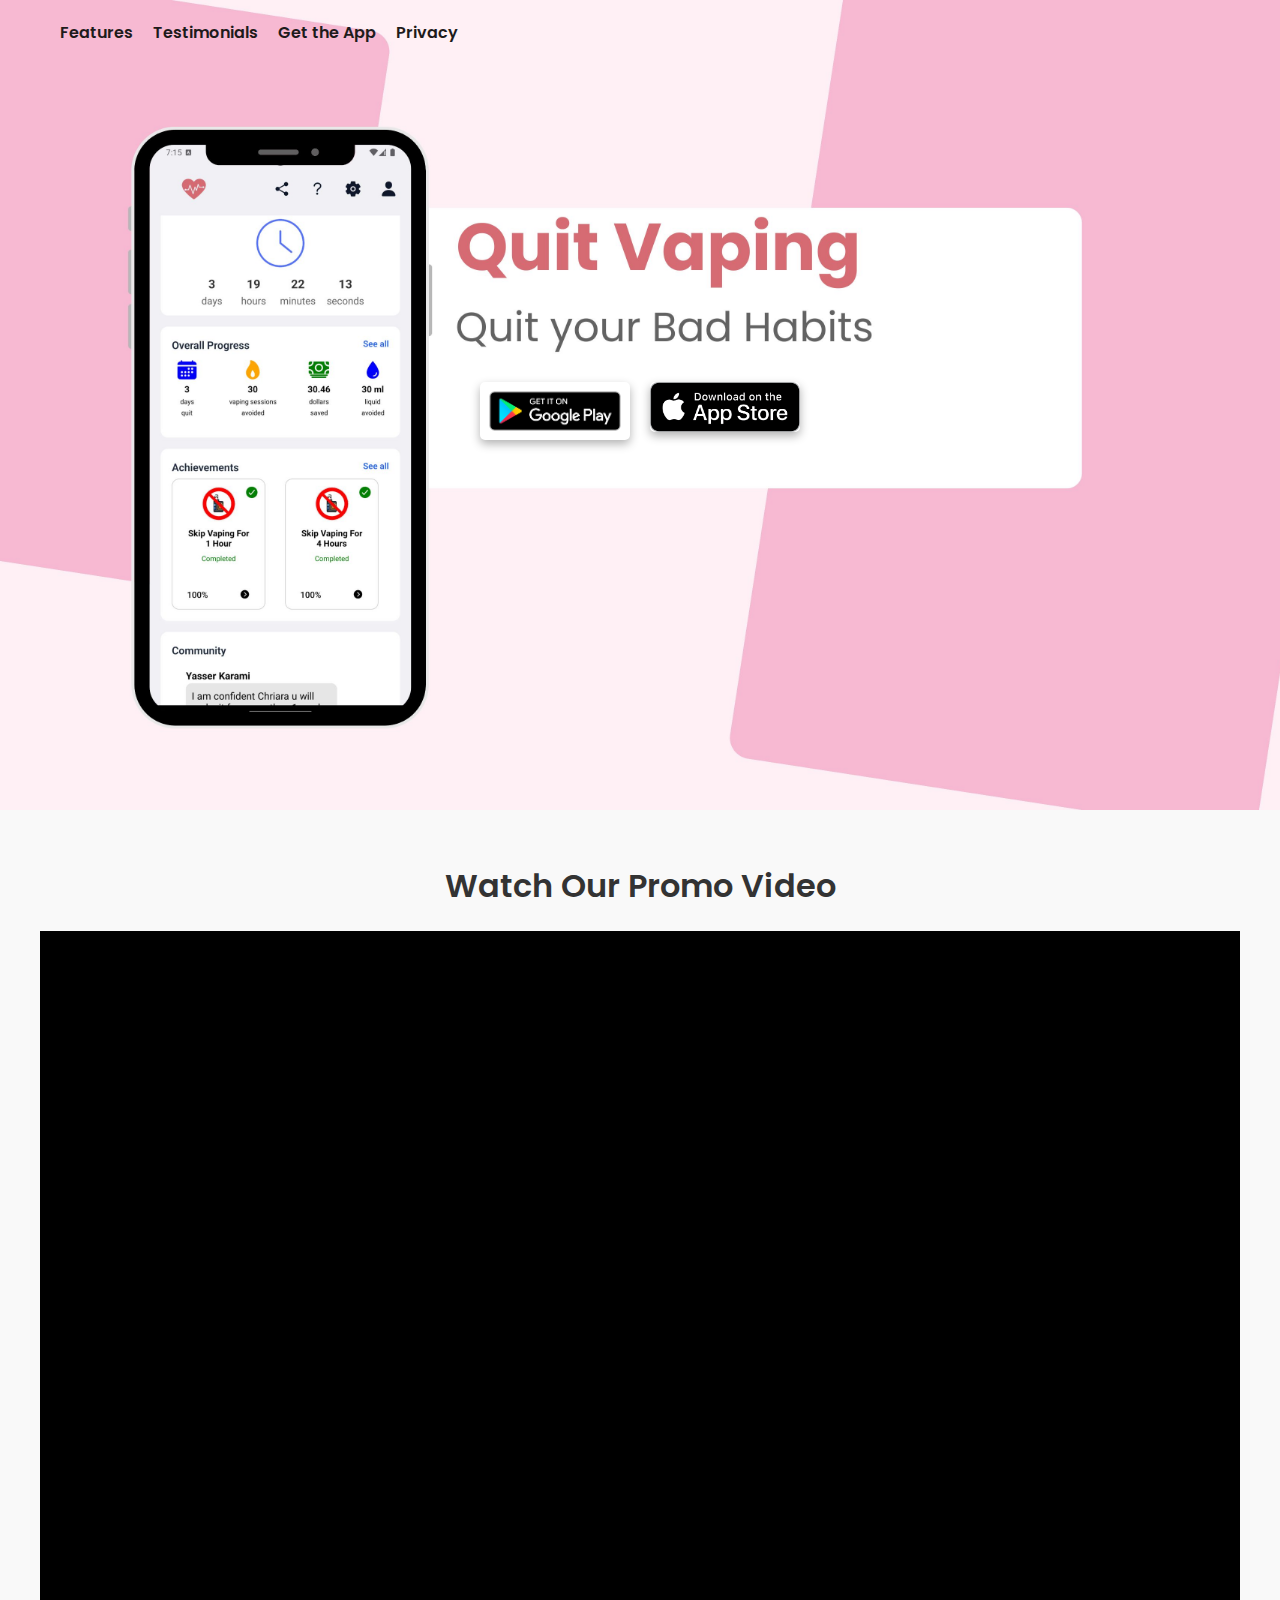
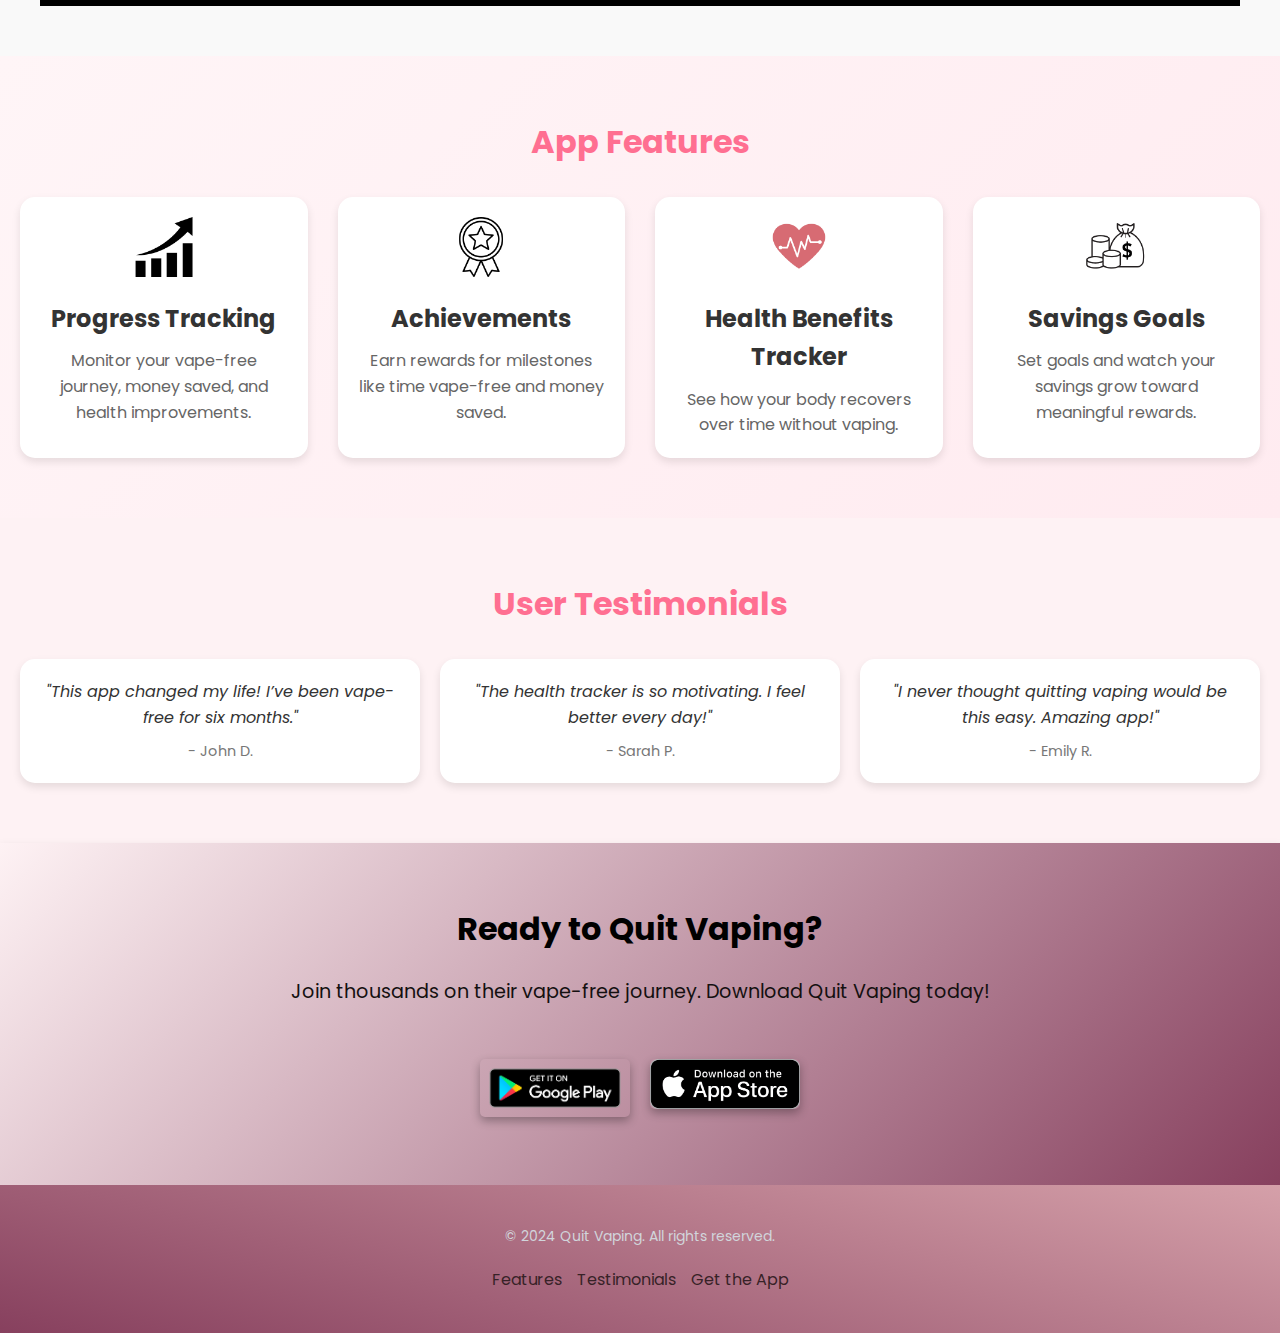
<file: index.html>
<!DOCTYPE html>
<html lang="en">

<head>
  <meta charset="UTF-8">
  <meta name="viewport" content="width=device-width, initial-scale=1.0">
  <meta name="robots" content="index, follow">
  <meta name="description"
    content="Quit vaping with Quit Vaping - the ultimate app for tracking progress, setting goals, and joining a supportive community. Take control of your health today!">
  <meta name="keywords"
    content="quit vaping, vaping cessation, stop vaping, quit nicotine, vape-free,quit vaping mobile app,quit vaping android app,soft quit vaping, smoking cessation app">
  <meta name="author" content="Quit Vaping">
  <!-- Open Graph Meta Tags -->
  <meta property="og:type" content="website">
  <meta property="og:title" content="Quit Vaping - Start Your Vape-Free Journey">
  <meta property="og:description"
    content="Quitting vaping is tough, but you don’t have to do it all at once! With our Soft Quitting feature, you can gradually reduce vaping until you’re ready to quit completely. Whether you want to stop instantly or take it step by step, our app keeps you motivated, on track, and in control.. Quit vaping today.">
  <meta property="og:image" content="https://quitvaping.missingapps.com/images/app-image.jpg">
  <meta property="og:url" content="https://quitvaping.missingapps.com">

  <!-- Twitter Meta Tags -->
  <meta name="twitter:card" content="summary_large_image">
  <meta name="twitter:title" content="Quit The Vape : Quit Vaping Appe">
  <meta name="twitter:description"
    content="Quit vaping with motivation, tracking, and community support. Get started today!">
  <meta name="twitter:image" content="https://quitvaping.missingapps.com/images/app-image.jpg">

  <title>Quit The Vape : Quit Vaping Appe</title>
  <!-- Canonical URL -->
  <link rel="canonical" href="https://quitvaping.missingapps.com">

  <!-- Stylesheets -->
  <link rel="stylesheet" href="styles.css">
  <link rel="icon" href="images/appLogoBig.png" type="image/x-icon">
  <link href="https://fonts.googleapis.com/css2?family=Poppins:wght@400;600&display=swap" rel="stylesheet">
  <!-- Structured Data (JSON-LD) -->
  <script type="application/ld+json">
    {
      "@context": "https://schema.org",
      "@type": "MobileApplication",
      "name": "Quit Vaping",
      "operatingSystem": "Android",
      "applicationCategory": "HealthApplication",
      "aggregateRating": {
        "@type": "AggregateRating",
        "ratingValue": "4.8",
        "ratingCount": "5000"
      },
      "offers": {
        "@type": "Offer",
        "price": "0",
        "priceCurrency": "USD"
      },
      "url": "https://quitvaping.missingapps.com",
      "image": "https://quitvaping.missingapps.com/images/app-image.jpg",
      "sameAs": [
        "https://play.google.com/store/apps/details?id=com.missingapps.quitvaping",
        "https://twitter.com/quitvapingapp"
      ]
    }
  </script>
</head>

<body>
  <!-- Header Section -->
  <header class="header">
    <div class="header-overlay">
      <nav class="navbar">

        <ul class="nav-links">
          <li><a href="#features">Features</a></li>
          <li><a href="#testimonials">Testimonials</a></li>
          <li><a href="#cta">Get the App</a></li>
          <li><a href="policy.html">Privacy</a></li>
        </ul>
      </nav>
      <div class="header-content">

        <div class="download-buttons">
          <a href="https://play.google.com/store/apps/details?id=com.missingapps.quitvaping" target="_blank"
            aria-label="Download on Google Play" rel="nofollow noopener">
            <img src="./images/playstore-icon.png" alt="Download Quit Vaping on Google Play">
          </a>
          <a href="https://apps.apple.com/us/app/quit-vaping-app/id1234567890" target="_blank"
            aria-label="Download on App Store" rel="nofollow noopener">
            <img src="./images/appstore-icon.png" alt="Download Quit Vaping on the App Store">
          </a>
        </div>
      </div>
    </div>
  </header>

  <!-- Video Promo Section -->
  <section id="promo-video" class="promo-video">
    <div class="container">
      <h2 class="section-title">Watch Our Promo Video</h2>
      <div class="video-wrapper">
        <iframe width="560" height="315" src="https://www.youtube.com/embed/vUCIyEiaTT4" title="Quit Vaping App Promo Video"
          frameborder="0"
          allow="accelerometer; autoplay; clipboard-write; encrypted-media; gyroscope; picture-in-picture"
          allowfullscreen>
        </iframe>
      </div>
    </div>
  </section>

  <!-- Features Section -->
  <section id="features" class="features">
    <div class="container">
      <h2 class="section-title">App Features</h2>
      <div class="feature-grid">
        <div class="feature-card">
          <img src="images/icons/2.png" alt="Track Your Progress">
          <h3>Progress Tracking</h3>
          <p>Monitor your vape-free journey, money saved, and health improvements.</p>
        </div>
        <div class="feature-card">
          <img src="images/icons/1.png" alt="Achievements">
          <h3>Achievements</h3>
          <p>Earn rewards for milestones like time vape-free and money saved.</p>
        </div>
        <div class="feature-card">
          <img src="images/icons/3.png" alt="Health Benefits">
          <h3>Health Benefits Tracker</h3>
          <p>See how your body recovers over time without vaping.</p>
        </div>
        <div class="feature-card">
          <img src="images/icons/4.png" alt="Savings Goals">
          <h3>Savings Goals</h3>
          <p>Set goals and watch your savings grow toward meaningful rewards.</p>
        </div>
      </div>
    </div>
  </section>

  <!-- Testimonials Section -->
  <section id="testimonials" class="testimonials">
    <div class="container">
      <h2 class="section-title">User Testimonials</h2>
      <div class="testimonial-grid">
        <div class="testimonial-card">
          <p>"This app changed my life! I’ve been vape-free for six months."</p>
          <span>- John D.</span>
        </div>
        <div class="testimonial-card">
          <p>"The health tracker is so motivating. I feel better every day!"</p>
          <span>- Sarah P.</span>
        </div>
        <div class="testimonial-card">
          <p>"I never thought quitting vaping would be this easy. Amazing app!"</p>
          <span>- Emily R.</span>
        </div>
      </div>
    </div>
  </section>

  <!-- Call-to-Action Section -->
  <section id="cta" class="cta">
    <div class="container">
      <h2 class="cta-title">Ready to Quit Vaping?</h2>
      <p>Join thousands on their vape-free journey. Download Quit Vaping today!</p>
      <div class="cta-buttons">
        <div class="download-buttons">
          <a href="https://play.google.com/store/apps/details?id=com.missingapps.quitvaping" rel="nofollow noopener"
            target="_blank" aria-label="Download Quit Vaping on Google Play">
            <img src="./images/playstore-icon.png" alt="Get Quit Vaping on Google Play">
          </a>
          <a href="https://apps.apple.com/us/app/quit-vaping-app/id1234567890" rel="nofollow noopener" target="_blank"
            aria-label="Download Quit Vaping on App Store">
            <img src="./images/appstore-icon.png" alt="Get Quit Vaping on  App Store">
          </a>
        </div>
      </div>
    </div>
  </section>

  <!-- Footer Section -->
  <footer class="footer">
    <div class="container">
      <p>&copy; 2024 Quit Vaping. All rights reserved.</p>
      <ul class="footer-links">
        <li><a href="#features">Features</a></li>
        <li><a href="#testimonials">Testimonials</a></li>
        <li><a href="#cta">Get the App</a></li>
      </ul>
    </div>
  </footer>

  <script src="script.js"></script>
</body>

</html>
</file>
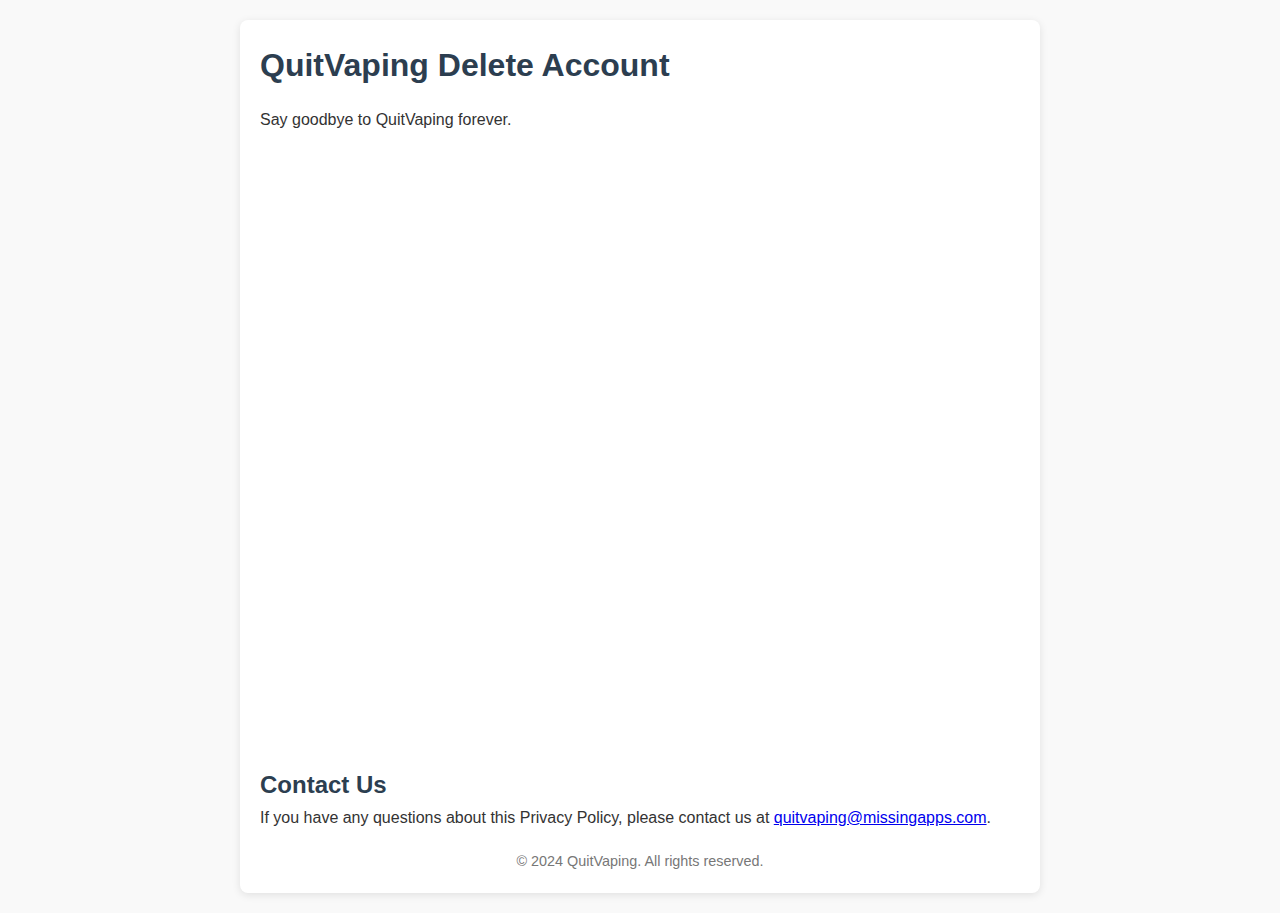
<file: deleteaccount.html>
<!DOCTYPE html>
<html lang="en">

<head>
    <meta charset="UTF-8">
    <meta name="viewport" content="width=device-width, initial-scale=1.0">
    <title>Privacy Policy</title>
    <link rel="stylesheet" href="styles.css"> <!-- Replace with your actual stylesheet -->
    <style>
        /* Inline styles for inspiration; replace with your CSS */
        body {
            font-family: Arial, sans-serif;
            background-color: #f9f9f9;
            color: #333;
            margin: 0;
            padding: 0;
            line-height: 1.6;
        }

        .container {
            max-width: 800px;
            margin: 20px auto;
            padding: 20px;
            background: #fff;
            box-shadow: 0 2px 8px rgba(0, 0, 0, 0.1);
            border-radius: 8px;
        }

        h1,
        h2 {
            color: #2c3e50;
        }

        h1 {
            font-size: 2rem;
            margin-bottom: 1rem;
        }

        h2 {
            font-size: 1.5rem;
            margin-top: 1.5rem;
        }

        p {
            margin-bottom: 1rem;
        }

        ul {
            padding-left: 1.5rem;
        }

        li {
            margin-bottom: 0.5rem;
        }

        footer {
            text-align: center;
            margin-top: 20px;
            font-size: 0.9rem;
            color: #777;
        }
    </style>
</head>

<body>
    <div class="container">
        <h1>QuitVaping Delete Account</h1>
        <p>
            Say goodbye to QuitVaping forever.
        </p>

        <iframe
            src="https://docs.google.com/forms/d/e/1FAIpQLScYYlnf78Q6TRkB-QX8UkUlpqwU_guEAMs64ibidKJILoC9ZQ/viewform?embedded=true"
            width="640" height="586" frameborder="0" marginheight="0" marginwidth="0">Loading…</iframe>

        <h2>Contact Us</h2>
        <p>
            If you have any questions about this Privacy Policy, please contact us at
            <a href="mailto:quitvaping@missingapps.com">quitvaping@missingapps.com</a>.
        </p>

        <footer>
            © 2024 QuitVaping. All rights reserved.
        </footer>
    </div>
</body>
</file>
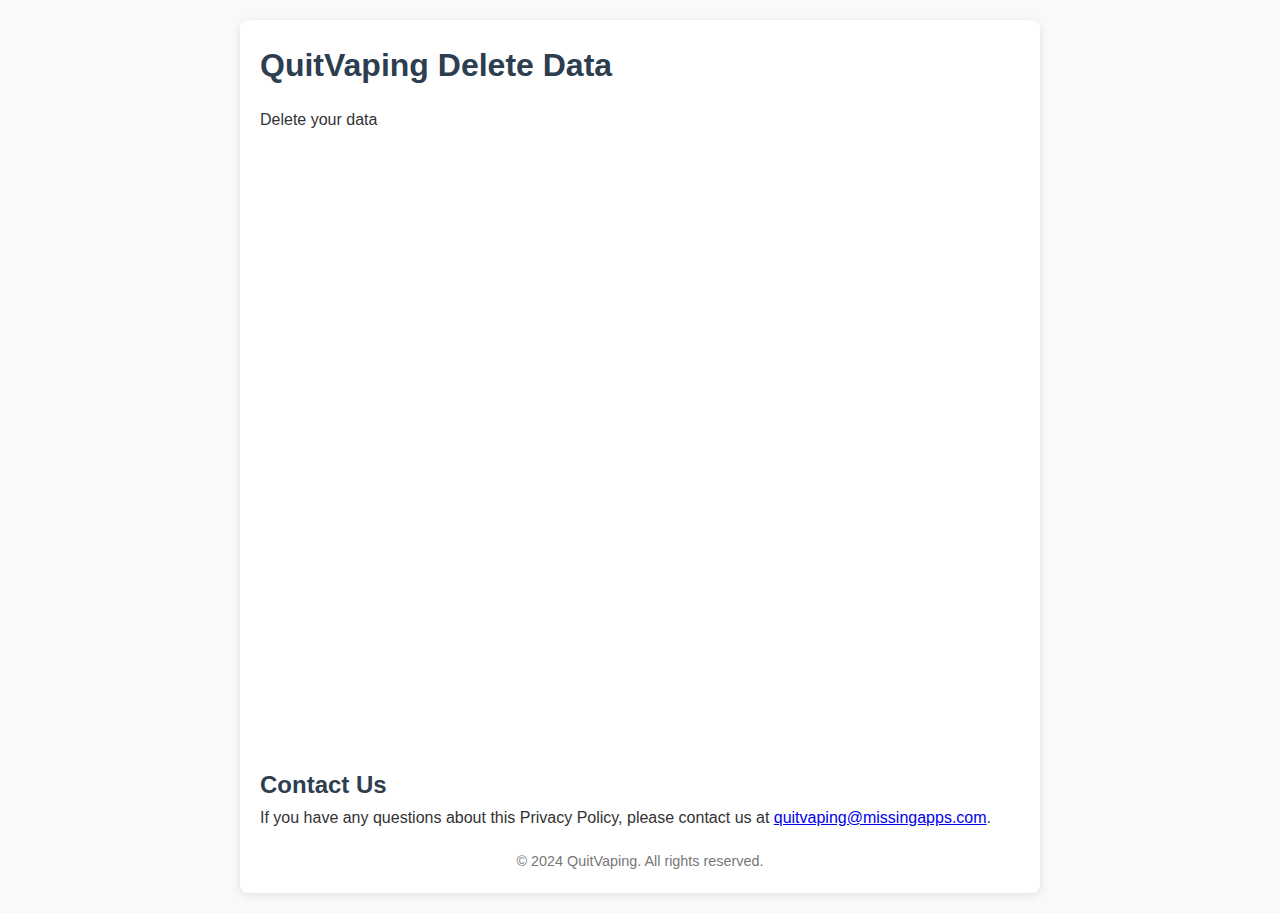
<file: deletedata.html>
<!DOCTYPE html>
<html lang="en">

<head>
    <meta charset="UTF-8">
    <meta name="viewport" content="width=device-width, initial-scale=1.0">
    <title>Privacy Policy</title>
    <link rel="stylesheet" href="styles.css"> <!-- Replace with your actual stylesheet -->
    <style>
        /* Inline styles for inspiration; replace with your CSS */
        body {
            font-family: Arial, sans-serif;
            background-color: #f9f9f9;
            color: #333;
            margin: 0;
            padding: 0;
            line-height: 1.6;
        }

        .container {
            max-width: 800px;
            margin: 20px auto;
            padding: 20px;
            background: #fff;
            box-shadow: 0 2px 8px rgba(0, 0, 0, 0.1);
            border-radius: 8px;
        }

        h1,
        h2 {
            color: #2c3e50;
        }

        h1 {
            font-size: 2rem;
            margin-bottom: 1rem;
        }

        h2 {
            font-size: 1.5rem;
            margin-top: 1.5rem;
        }

        p {
            margin-bottom: 1rem;
        }

        ul {
            padding-left: 1.5rem;
        }

        li {
            margin-bottom: 0.5rem;
        }

        footer {
            text-align: center;
            margin-top: 20px;
            font-size: 0.9rem;
            color: #777;
        }
    </style>
</head>

<body>
    <div class="container">
        <h1>QuitVaping Delete Data</h1>
        <p>
            Delete your data
        </p>

        <iframe
            src="https://docs.google.com/forms/d/e/1FAIpQLScYYlnf78Q6TRkB-QX8UkUlpqwU_guEAMs64ibidKJILoC9ZQ/viewform?embedded=true"
            width="640" height="586" frameborder="0" marginheight="0" marginwidth="0">Loading…</iframe>

        <h2>Contact Us</h2>
        <p>
            If you have any questions about this Privacy Policy, please contact us at
            <a href="mailto:quitvaping@missingapps.com">quitvaping@missingapps.com</a>.
        </p>

        <footer>
            © 2024 QuitVaping. All rights reserved.
        </footer>
    </div>
</body>
</file>
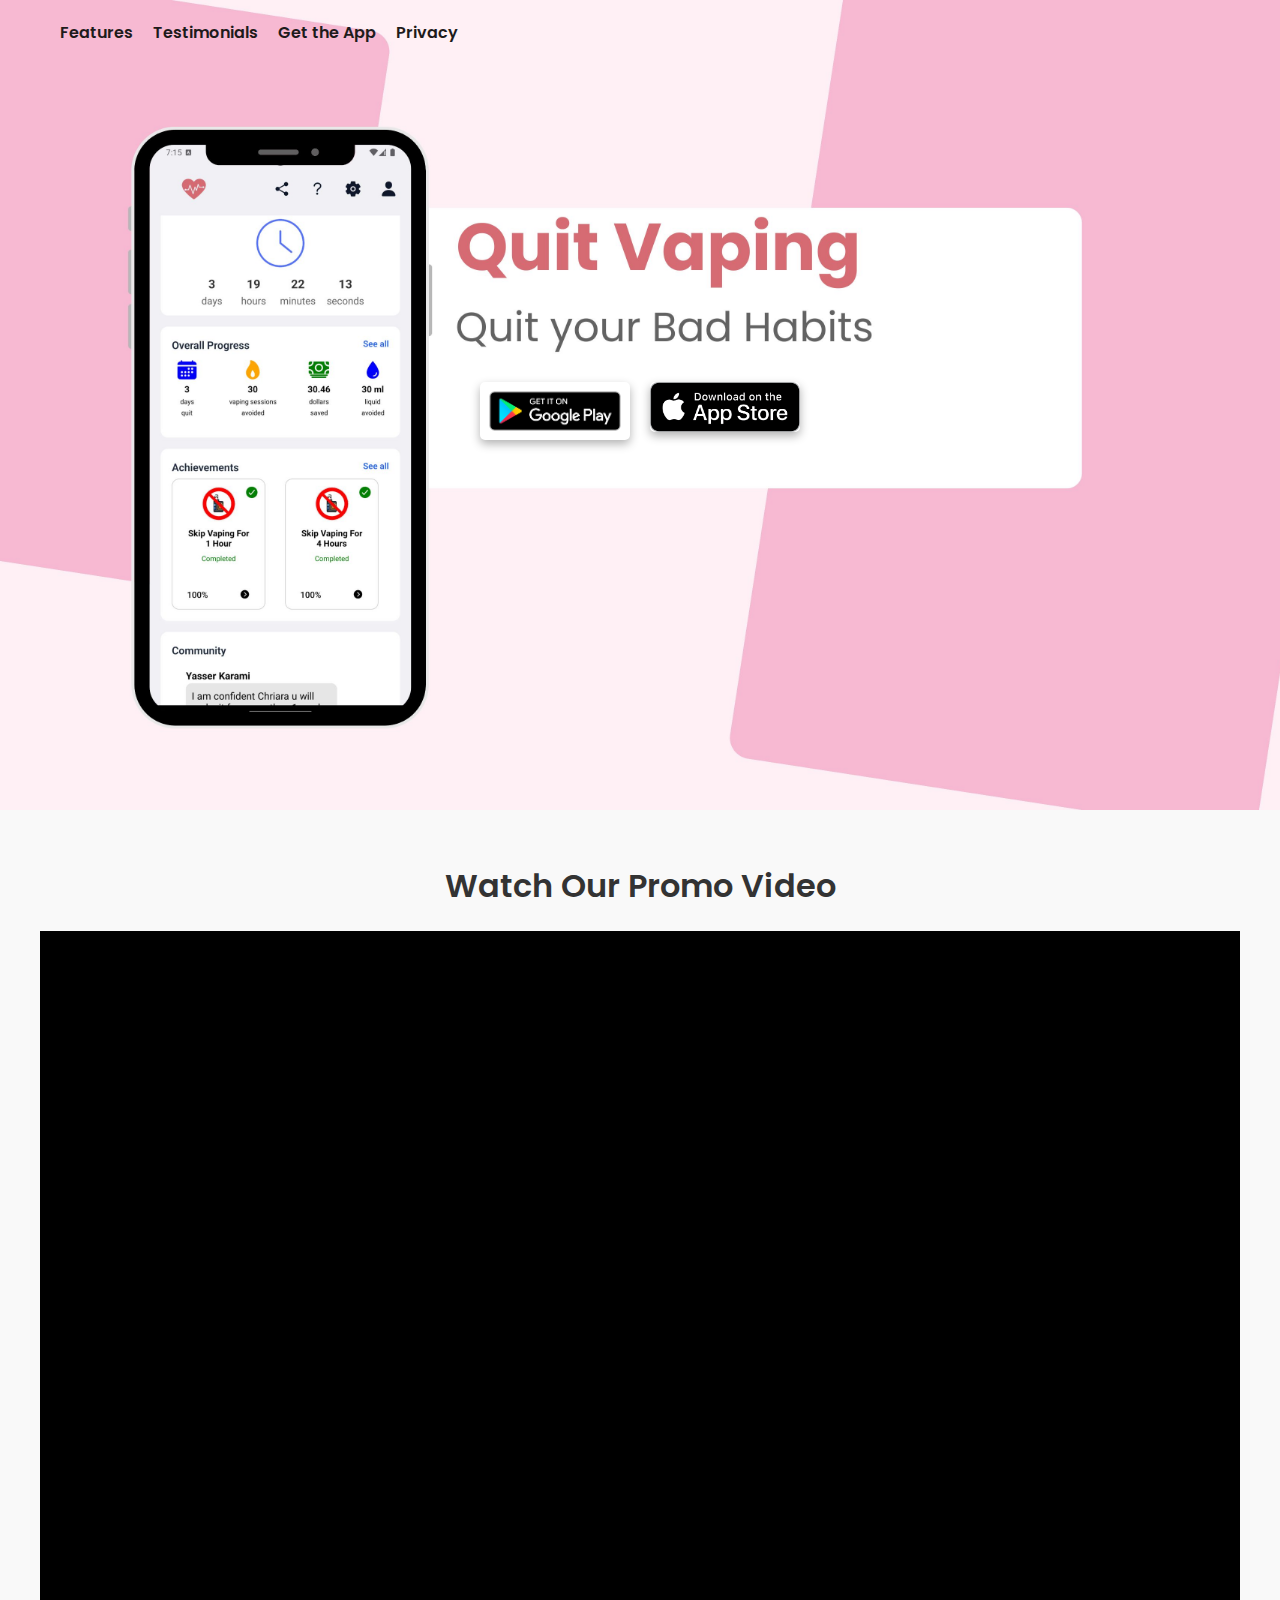
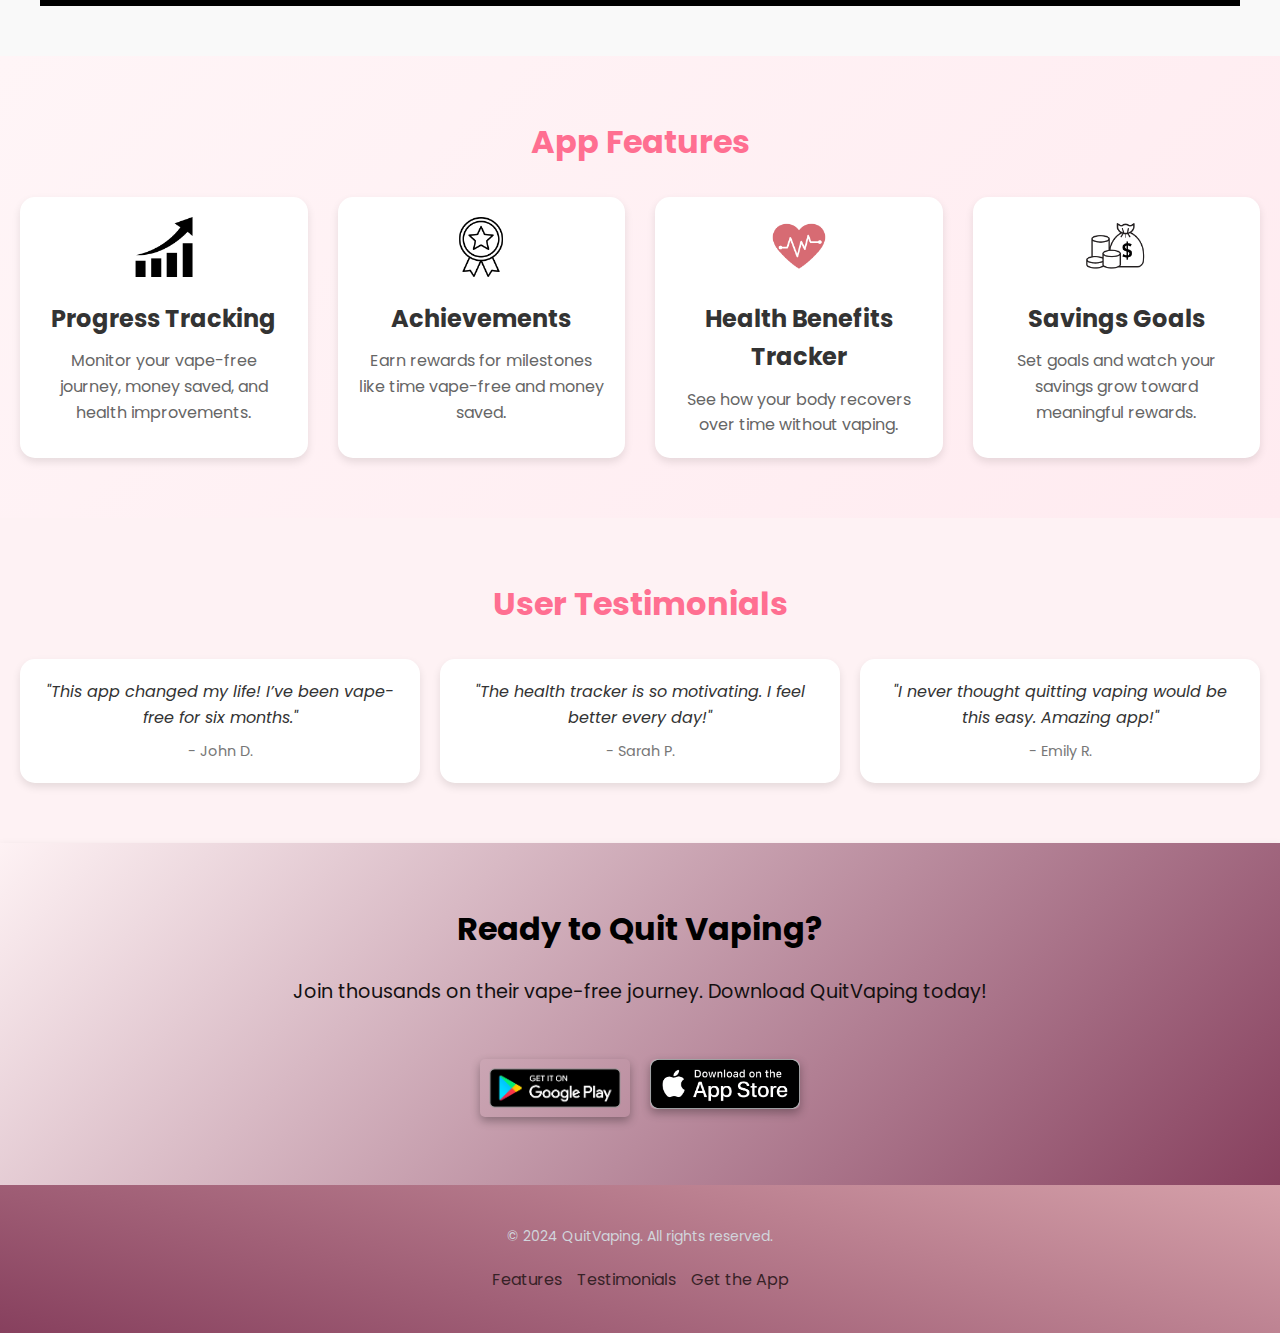
<file: escape-the-vape-quit-vaping.html>
<!DOCTYPE html>
<html lang="en">

<head>
  <meta charset="UTF-8">
  <meta name="viewport" content="width=device-width, initial-scale=1.0">
  <meta name="robots" content="index, follow">
  <meta name="description"
    content="Quit vaping with QuitVaping - the ultimate app for tracking progress, setting goals, and joining a supportive community. Take control of your health today!">
  <meta name="keywords"
    content="quit vaping, vaping cessation, stop vaping, quit nicotine, vape-free,quit vaping mobile app,quit vaping android app,soft quit vaping, smoking cessation app">
  <meta name="author" content="QuitVaping">
<!-- Open Graph Meta Tags -->
  <meta property="og:type" content="website">
  <meta property="og:title" content="QuitVaping - Start Your Vape-Free Journey">
  <meta property="og:description"
    content="Track progress, achieve milestones, and join a support community. Quit vaping today.">
  <meta property="og:image" content="https://quitvaping.missingapps.com/images/app-image.jpg">
  <meta property="og:url" content="https://quitvaping.missingapps.com">

  <!-- Twitter Meta Tags -->
  <meta name="twitter:card" content="summary_large_image">
  <meta name="twitter:title" content="QuitVaping - Your Path to a Vape-Free Life">
  <meta name="twitter:description"
    content="Quit vaping with motivation, tracking, and community support. Get started today!">
  <meta name="twitter:image" content="https://quitvaping.missingapps.com/images/app-image.jpg">

  <title>QuitVaping - Your Path to a Vape-Free Life</title>
<!-- Canonical URL -->
<link rel="canonical" href="https://quitvaping.missingapps.com">

<!-- Stylesheets -->
  <link rel="stylesheet" href="styles.css">
  <link rel="icon" href="images/appLogoBig.png" type="image/x-icon">
  <link href="https://fonts.googleapis.com/css2?family=Poppins:wght@400;600&display=swap" rel="stylesheet">
<!-- Structured Data (JSON-LD) -->
<script type="application/ld+json">
    {
      "@context": "https://schema.org",
      "@type": "MobileApplication",
      "name": "QuitVaping",
      "operatingSystem": "Android",
      "applicationCategory": "HealthApplication",
      "aggregateRating": {
        "@type": "AggregateRating",
        "ratingValue": "4.8",
        "ratingCount": "5000"
      },
      "offers": {
        "@type": "Offer",
        "price": "0",
        "priceCurrency": "USD"
      },
      "url": "https://quitvaping.missingapps.com",
      "image": "https://quitvaping.missingapps.com/images/app-image.jpg",
      "sameAs": [
        "https://play.google.com/store/apps/details?id=com.missingapps.quitvaping",
        "https://twitter.com/quitvapingapp"
      ]
    }
  </script>
</head>

<body>
  <!-- Header Section -->
  <header class="header">
    <div class="header-overlay">
      <nav class="navbar">

        <ul class="nav-links">
          <li><a href="#features">Features</a></li>
          <li><a href="#testimonials">Testimonials</a></li>
          <li><a href="#cta">Get the App</a></li>
          <li><a href="policy.html">Privacy</a></li>
        </ul>
      </nav>
      <div class="header-content">

        <div class="download-buttons">
          <a href="https://play.google.com/store/apps/details?id=com.missingapps.quitvaping" target="_blank"
            aria-label="Download on Google Play" rel="nofollow noopener">
            <img src="./images/playstore-icon.png" alt="Download QuitVaping on Google Play">
          </a>
          <a href="https://apps.apple.com/us/app/quit-vaping-app/id1234567890" target="_blank"
            aria-label="Download on App Store" rel="nofollow noopener">
            <img src="./images/appstore-icon.png" alt="Download QuitVaping on the App Store">
          </a>
        </div>
      </div>
    </div>
  </header>

  <!-- Video Promo Section -->
  <section id="promo-video" class="promo-video">
    <div class="container">
      <h2 class="section-title">Watch Our Promo Video</h2>
      <div class="video-wrapper">
        <iframe width="560" height="315" src="https://www.youtube.com/embed/vUCIyEiaTT4" title="Quit Vaping App Promo Video"
          frameborder="0"
          allow="accelerometer; autoplay; clipboard-write; encrypted-media; gyroscope; picture-in-picture"
          allowfullscreen>
        </iframe>
      </div>
    </div>
  </section>

  <!-- Features Section -->
  <section id="features" class="features">
    <div class="container">
      <h2 class="section-title">App Features</h2>
      <div class="feature-grid">
        <div class="feature-card">
          <img src="images/icons/2.png" alt="Track Your Progress">
          <h3>Progress Tracking</h3>
          <p>Monitor your vape-free journey, money saved, and health improvements.</p>
        </div>
        <div class="feature-card">
          <img src="images/icons/1.png" alt="Achievements">
          <h3>Achievements</h3>
          <p>Earn rewards for milestones like time vape-free and money saved.</p>
        </div>
        <div class="feature-card">
          <img src="images/icons/3.png" alt="Health Benefits">
          <h3>Health Benefits Tracker</h3>
          <p>See how your body recovers over time without vaping.</p>
        </div>
        <div class="feature-card">
          <img src="images/icons/4.png" alt="Savings Goals">
          <h3>Savings Goals</h3>
          <p>Set goals and watch your savings grow toward meaningful rewards.</p>
        </div>
      </div>
    </div>
  </section>

  <!-- Testimonials Section -->
  <section id="testimonials" class="testimonials">
    <div class="container">
      <h2 class="section-title">User Testimonials</h2>
      <div class="testimonial-grid">
        <div class="testimonial-card">
          <p>"This app changed my life! I’ve been vape-free for six months."</p>
          <span>- John D.</span>
        </div>
        <div class="testimonial-card">
          <p>"The health tracker is so motivating. I feel better every day!"</p>
          <span>- Sarah P.</span>
        </div>
        <div class="testimonial-card">
          <p>"I never thought quitting vaping would be this easy. Amazing app!"</p>
          <span>- Emily R.</span>
        </div>
      </div>
    </div>
  </section>

  <!-- Call-to-Action Section -->
  <section id="cta" class="cta">
    <div class="container">
      <h2 class="cta-title">Ready to Quit Vaping?</h2>
      <p>Join thousands on their vape-free journey. Download QuitVaping today!</p>
      <div class="cta-buttons">
        <div class="download-buttons">
          <a href="https://play.google.com/store/apps/details?id=com.missingapps.quitvaping" rel="nofollow noopener"
            target="_blank" aria-label="Download Quit Vaping on Google Play">
            <img src="./images/playstore-icon.png" alt="Get QuitVaping on Google Play">
          </a>
          <a href="https://apps.apple.com/us/app/quit-vaping-app/id1234567890" rel="nofollow noopener" target="_blank"
            aria-label="Download Quit Vaping on App Store">
            <img src="./images/appstore-icon.png" alt="Get QuitVaping on  App Store">
          </a>
          </div>
      </div>
    </div>
  </section>

  <!-- Footer Section -->
  <footer class="footer">
    <div class="container">
      <p>&copy; 2024 QuitVaping. All rights reserved.</p>
      <ul class="footer-links">
        <li><a href="#features">Features</a></li>
        <li><a href="#testimonials">Testimonials</a></li>
        <li><a href="#cta">Get the App</a></li>
      </ul>
      </div>
  </footer>

  <script src="script.js"></script>
</body>

</html>
</file>
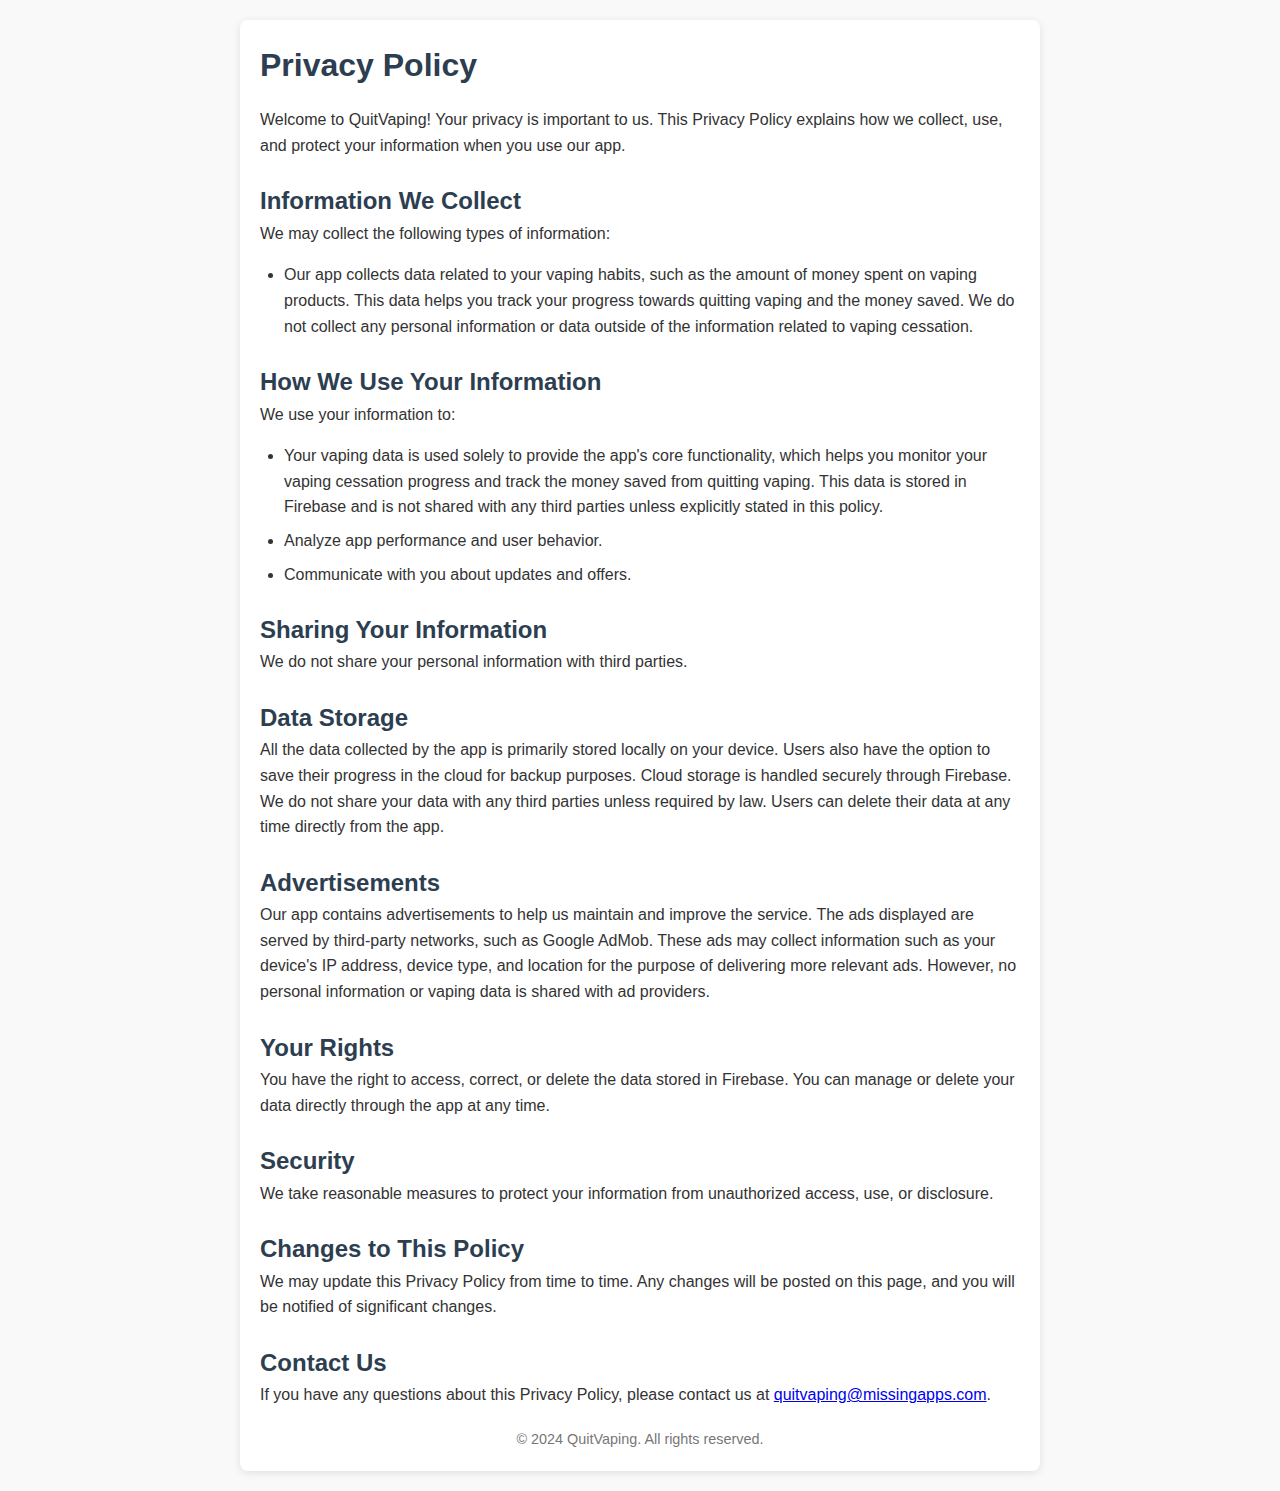
<file: policy.html>
<!DOCTYPE html>
<html lang="en">

<head>
    <meta charset="UTF-8">
    <meta name="viewport" content="width=device-width, initial-scale=1.0">
    <title>Privacy Policy</title>
    <link rel="stylesheet" href="styles.css"> <!-- Replace with your actual stylesheet -->
    <style>
        /* Inline styles for inspiration; replace with your CSS */
        body {
            font-family: Arial, sans-serif;
            background-color: #f9f9f9;
            color: #333;
            margin: 0;
            padding: 0;
            line-height: 1.6;
        }

        .container {
            max-width: 800px;
            margin: 20px auto;
            padding: 20px;
            background: #fff;
            box-shadow: 0 2px 8px rgba(0, 0, 0, 0.1);
            border-radius: 8px;
        }

        h1,
        h2 {
            color: #2c3e50;
        }

        h1 {
            font-size: 2rem;
            margin-bottom: 1rem;
        }

        h2 {
            font-size: 1.5rem;
            margin-top: 1.5rem;
        }

        p {
            margin-bottom: 1rem;
        }

        ul {
            padding-left: 1.5rem;
        }

        li {
            margin-bottom: 0.5rem;
        }

        footer {
            text-align: center;
            margin-top: 20px;
            font-size: 0.9rem;
            color: #777;
        }
    </style>
</head>

<body>
    <div class="container">
        <h1>Privacy Policy</h1>
        <p>
            Welcome to QuitVaping! Your privacy is important to us. This Privacy Policy explains how we collect, use,
            and protect your information when you use our app.
        </p>

        <h2>Information We Collect</h2>
        <p>We may collect the following types of information:</p>
        <ul>
            <li>Our app collects data related to your vaping habits, such as the amount of money spent on vaping products.
                This data helps you track your progress towards quitting vaping and the money saved. We do not collect
                any personal information or data outside of the information related to vaping cessation.</li>
        </ul>

        <h2>How We Use Your Information</h2>
        <p>We use your information to:</p>
        <ul>
            <li>Your vaping data is used solely to provide the app's core functionality, which helps you monitor your
                vaping cessation progress and track the money saved from quitting vaping. This data is stored in
                Firebase and is not shared with any third parties unless explicitly stated in this policy.</li>
            <li>Analyze app performance and user behavior.</li>
            <li>Communicate with you about updates and offers.</li>
        </ul>

        <h2>Sharing Your Information</h2>
        <p>We do not share your personal information with third parties.</p>

        <h2>Data Storage</h2>
        <p>All the data collected by the app is primarily stored locally on your device. Users also have the option to
            save
            their progress in the cloud for backup purposes. Cloud storage is handled securely through Firebase. We do
            not share
            your data with any third parties unless required by law. Users can delete their data at any time directly
            from the
            app.</p>

        <h2>Advertisements</h2>
        <p>Our app contains advertisements to help us maintain and improve the service. The ads displayed are served by
            third-party networks, such as Google AdMob. These ads may collect information such as your device's IP
            address, device type, and location for the purpose of delivering more relevant ads. However, no personal
            information or vaping data is shared with ad providers.</p>

        <h2>Your Rights</h2>
        <p>You have the right to access, correct, or delete the data stored in Firebase. You can manage or delete your
            data directly through the app at any time.</p>

        <h2>Security</h2>
        <p>
            We take reasonable measures to protect your information from unauthorized access, use, or disclosure.
        </p>

        <h2>Changes to This Policy</h2>
        <p>
            We may update this Privacy Policy from time to time. Any changes will be posted on this page,
            and you will be notified of significant changes.
        </p>

        <h2>Contact Us</h2>
        <p>
            If you have any questions about this Privacy Policy, please contact us at
            <a href="mailto:quitvaping@missingapps.com">quitvaping@missingapps.com</a>.
        </p>

        <footer>
            © 2024 QuitVaping. All rights reserved.
        </footer>
    </div>
</body>
</file>
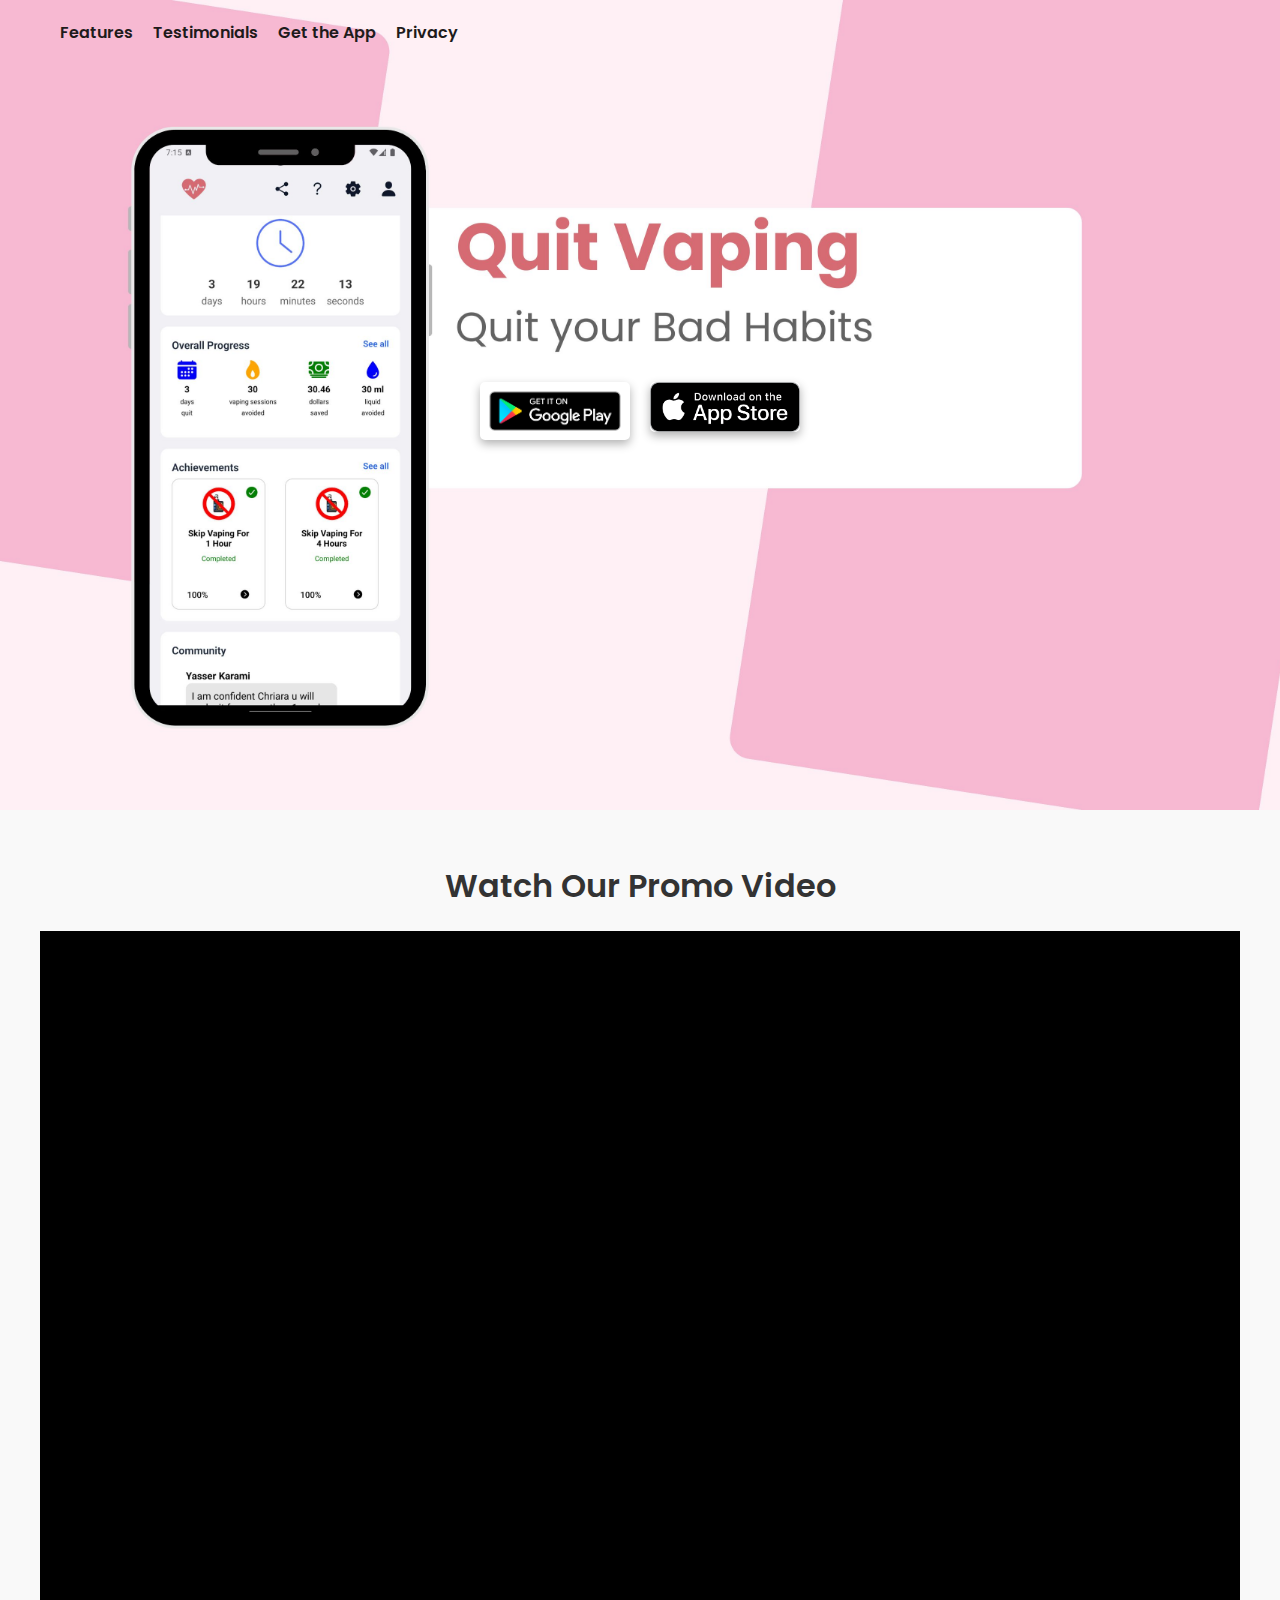
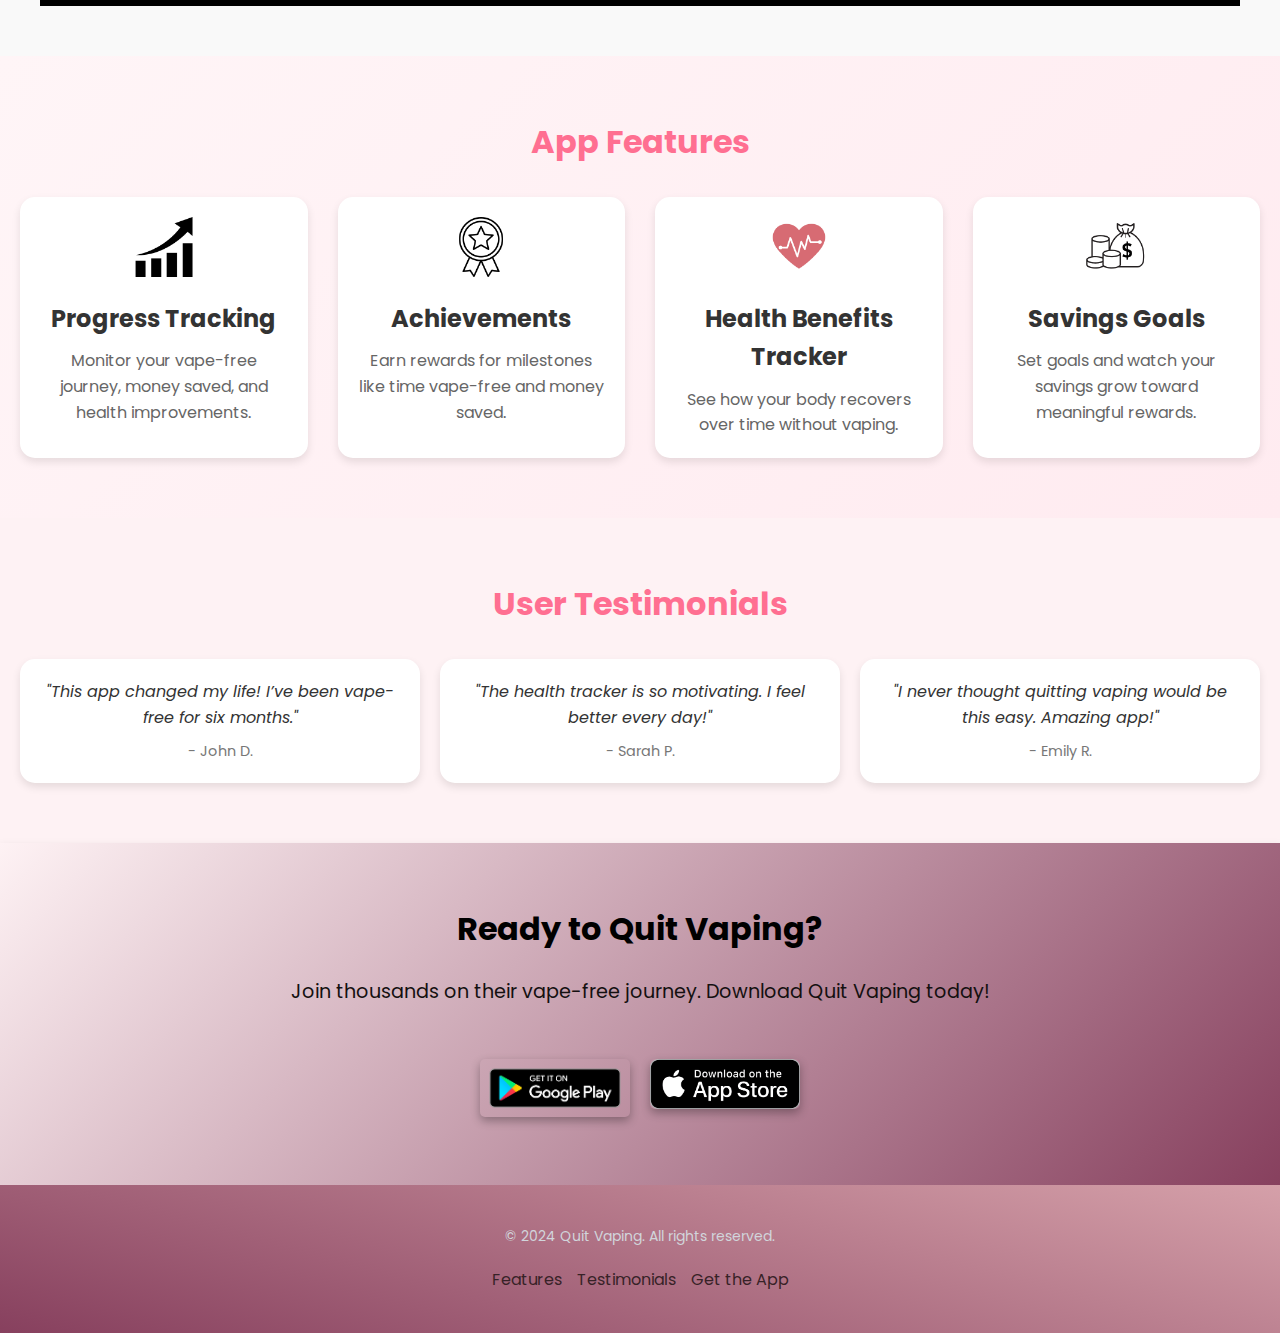
<file: quit-the-vape.html>
<!DOCTYPE html>
<html lang="en">

<head>
  <meta charset="UTF-8">
  <meta name="viewport" content="width=device-width, initial-scale=1.0">
  <meta name="robots" content="index, follow">
  <meta name="description"
    content="Quit vaping with Quit Vaping - the ultimate app for tracking progress, setting goals, and joining a supportive community. Take control of your health today!">
  <meta name="keywords"
    content="quit vaping, vaping cessation, stop vaping, quit nicotine, vape-free,quit vaping mobile app,quit vaping android app,soft quit vaping, smoking cessation app">
  <meta name="author" content="Quit Vaping">
<!-- Open Graph Meta Tags -->
  <meta property="og:type" content="website">
  <meta property="og:title" content="Quit Vaping - Start Your Vape-Free Journey">
  <meta property="og:description"
    content="Quitting vaping is tough, but you don’t have to do it all at once! With our Soft Quitting feature, you can gradually reduce vaping until you’re ready to quit completely. Whether you want to stop instantly or take it step by step, our app keeps you motivated, on track, and in control.. Quit vaping today.">
  <meta property="og:image" content="https://quitvaping.missingapps.com/images/app-image.jpg">
  <meta property="og:url" content="https://quitvaping.missingapps.com">

  <!-- Twitter Meta Tags -->
  <meta name="twitter:card" content="summary_large_image">
  <meta name="twitter:title" content="Quit The Vape : Quit Vaping Appe">
  <meta name="twitter:description"
    content="Quit vaping with motivation, tracking, and community support. Get started today!">
  <meta name="twitter:image" content="https://quitvaping.missingapps.com/images/app-image.jpg">

  <title>Quit The Vape : Quit Vaping Appe</title>
<!-- Canonical URL -->
<link rel="canonical" href="https://quitvaping.missingapps.com">

<!-- Stylesheets -->
  <link rel="stylesheet" href="styles.css">
  <link rel="icon" href="images/appLogoBig.png" type="image/x-icon">
  <link href="https://fonts.googleapis.com/css2?family=Poppins:wght@400;600&display=swap" rel="stylesheet">
<!-- Structured Data (JSON-LD) -->
<script type="application/ld+json">
    {
      "@context": "https://schema.org",
      "@type": "MobileApplication",
      "name": "Quit Vaping",
      "operatingSystem": "Android",
      "applicationCategory": "HealthApplication",
      "aggregateRating": {
        "@type": "AggregateRating",
        "ratingValue": "4.8",
        "ratingCount": "5000"
      },
      "offers": {
        "@type": "Offer",
        "price": "0",
        "priceCurrency": "USD"
      },
      "url": "https://quitvaping.missingapps.com",
      "image": "https://quitvaping.missingapps.com/images/app-image.jpg",
      "sameAs": [
        "https://play.google.com/store/apps/details?id=com.missingapps.quitvaping",
        "https://twitter.com/quitvapingapp"
      ]
    }
  </script>
</head>

<body>
  <!-- Header Section -->
  <header class="header">
    <div class="header-overlay">
      <nav class="navbar">

        <ul class="nav-links">
          <li><a href="#features">Features</a></li>
          <li><a href="#testimonials">Testimonials</a></li>
          <li><a href="#cta">Get the App</a></li>
          <li><a href="policy.html">Privacy</a></li>
        </ul>
      </nav>
      <div class="header-content">

        <div class="download-buttons">
          <a href="https://play.google.com/store/apps/details?id=com.missingapps.quitvaping" target="_blank"
            aria-label="Download on Google Play" rel="nofollow noopener">
            <img src="./images/playstore-icon.png" alt="Download Quit Vaping on Google Play">
          </a>
          <a href="https://apps.apple.com/us/app/quit-vaping-app/id1234567890" target="_blank"
            aria-label="Download on App Store" rel="nofollow noopener">
            <img src="./images/appstore-icon.png" alt="Download Quit Vaping on the App Store">
          </a>
        </div>
      </div>
    </div>
  </header>

  <!-- Video Promo Section -->
  <section id="promo-video" class="promo-video">
    <div class="container">
      <h2 class="section-title">Watch Our Promo Video</h2>
      <div class="video-wrapper">
        <iframe width="560" height="315" src="https://www.youtube.com/embed/vUCIyEiaTT4" title="Quit Vaping App Promo Video"
          frameborder="0"
          allow="accelerometer; autoplay; clipboard-write; encrypted-media; gyroscope; picture-in-picture"
          allowfullscreen>
        </iframe>
      </div>
    </div>
  </section>

  <!-- Features Section -->
  <section id="features" class="features">
    <div class="container">
      <h2 class="section-title">App Features</h2>
      <div class="feature-grid">
        <div class="feature-card">
          <img src="images/icons/2.png" alt="Track Your Progress">
          <h3>Progress Tracking</h3>
          <p>Monitor your vape-free journey, money saved, and health improvements.</p>
        </div>
        <div class="feature-card">
          <img src="images/icons/1.png" alt="Achievements">
          <h3>Achievements</h3>
          <p>Earn rewards for milestones like time vape-free and money saved.</p>
        </div>
        <div class="feature-card">
          <img src="images/icons/3.png" alt="Health Benefits">
          <h3>Health Benefits Tracker</h3>
          <p>See how your body recovers over time without vaping.</p>
        </div>
        <div class="feature-card">
          <img src="images/icons/4.png" alt="Savings Goals">
          <h3>Savings Goals</h3>
          <p>Set goals and watch your savings grow toward meaningful rewards.</p>
        </div>
      </div>
    </div>
  </section>

  <!-- Testimonials Section -->
  <section id="testimonials" class="testimonials">
    <div class="container">
      <h2 class="section-title">User Testimonials</h2>
      <div class="testimonial-grid">
        <div class="testimonial-card">
          <p>"This app changed my life! I’ve been vape-free for six months."</p>
          <span>- John D.</span>
        </div>
        <div class="testimonial-card">
          <p>"The health tracker is so motivating. I feel better every day!"</p>
          <span>- Sarah P.</span>
        </div>
        <div class="testimonial-card">
          <p>"I never thought quitting vaping would be this easy. Amazing app!"</p>
          <span>- Emily R.</span>
        </div>
      </div>
    </div>
  </section>

  <!-- Call-to-Action Section -->
  <section id="cta" class="cta">
    <div class="container">
      <h2 class="cta-title">Ready to Quit Vaping?</h2>
      <p>Join thousands on their vape-free journey. Download Quit Vaping today!</p>
      <div class="cta-buttons">
        <div class="download-buttons">
          <a href="https://play.google.com/store/apps/details?id=com.missingapps.quitvaping" rel="nofollow noopener"
            target="_blank" aria-label="Download Quit Vaping on Google Play">
            <img src="./images/playstore-icon.png" alt="Get Quit Vaping on Google Play">
          </a>
          <a href="https://apps.apple.com/us/app/quit-vaping-app/id1234567890" rel="nofollow noopener" target="_blank"
            aria-label="Download Quit Vaping on App Store">
            <img src="./images/appstore-icon.png" alt="Get Quit Vaping on  App Store">
          </a>
          </div>
      </div>
    </div>
  </section>

  <!-- Footer Section -->
  <footer class="footer">
    <div class="container">
      <p>&copy; 2024 Quit Vaping. All rights reserved.</p>
      <ul class="footer-links">
        <li><a href="#features">Features</a></li>
        <li><a href="#testimonials">Testimonials</a></li>
        <li><a href="#cta">Get the App</a></li>
      </ul>
      </div>
  </footer>

  <script src="script.js"></script>
</body>

</html>
</file>
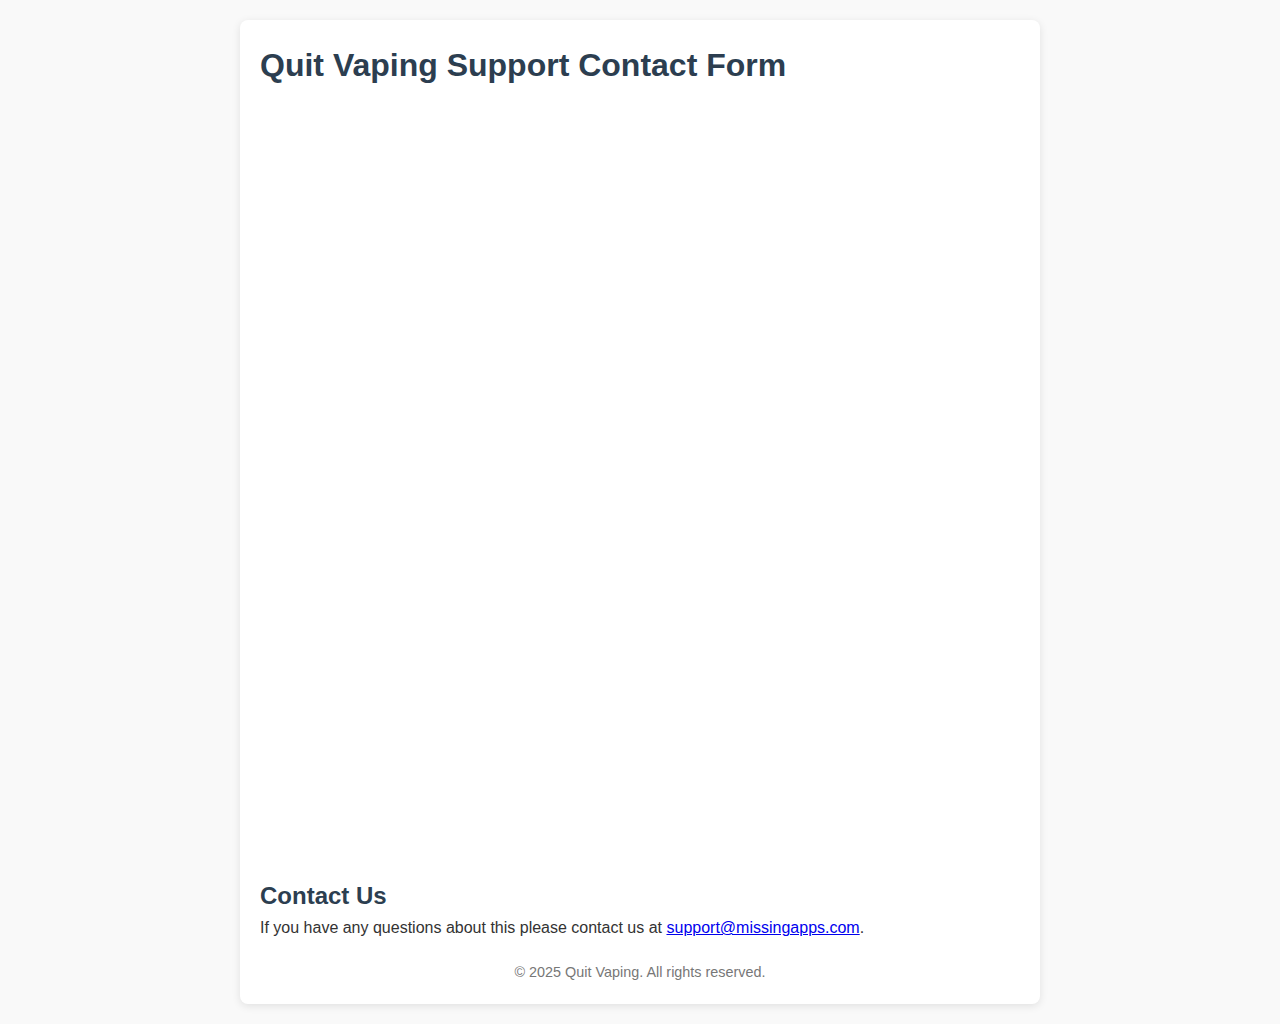
<file: support.html>
<!DOCTYPE html>
<html lang="en">

<head>
    <meta charset="UTF-8">
    <meta name="viewport" content="width=device-width, initial-scale=1.0">
    <title>Support</title>
    <link rel="stylesheet" href="styles.css"> <!-- Replace with your actual stylesheet -->
    <style>
        /* Inline styles for inspiration; replace with your CSS */
        body {
            font-family: Arial, sans-serif;
            background-color: #f9f9f9;
            color: #333;
            margin: 0;
            padding: 0;
            line-height: 1.6;
        }

        .container {
            max-width: 800px;
            margin: 20px auto;
            padding: 20px;
            background: #fff;
            box-shadow: 0 2px 8px rgba(0, 0, 0, 0.1);
            border-radius: 8px;
        }

        h1,
        h2 {
            color: #2c3e50;
        }

        h1 {
            font-size: 2rem;
            margin-bottom: 1rem;
        }

        h2 {
            font-size: 1.5rem;
            margin-top: 1.5rem;
        }

        p {
            margin-bottom: 1rem;
        }

        ul {
            padding-left: 1.5rem;
        }

        li {
            margin-bottom: 0.5rem;
        }

        footer {
            text-align: center;
            margin-top: 20px;
            font-size: 0.9rem;
            color: #777;
        }
    </style>
</head>

<body>
    <div class="container">
        <h1>Quit Vaping Support Contact Form</h1>


       <iframe src="https://docs.google.com/forms/d/e/1FAIpQLSeRbsnEr1p-JO8b0KWOd03O1idhNmdX3mevqAvWRegNwiYTSg/viewform?embedded=true" width="640" height="738" frameborder="0" marginheight="0" marginwidth="0">Loading…</iframe>

        <h2>Contact Us</h2>
        <p>
            If you have any questions about this  please contact us at
            <a href="mailto:support@missingapps.com">support@missingapps.com</a>.
        </p>

        <footer>
            © 2025 Quit Vaping. All rights reserved.
        </footer>
    </div>
</body>
</file>
<file: styles.css>
/* General Reset */
* {
  margin: 0;
  padding: 0;
  box-sizing: border-box;
}

body {
  font-family: 'Poppins', sans-serif;
  line-height: 1.6;
  background: #fef2f4;
  color: #333;
  scroll-behavior: smooth;
  overflow-x: hidden;
}

/* Header Section */
.header {
  position: relative;
  height: 90vh;
  background-image: url('./images/bg3-web.jpg');
  background-size: cover;
  background-position: center;
  display: flex;
  align-items: center;
  justify-content: center;
  color: white;
  text-align: center;
}

.header-overlay {
  width: 100%;
  height: 100%;
  padding: 20px;
  display: flex;
  flex-direction: column;
  justify-content: space-around;
  background: rgba(0, 0, 0, 00); /* Semi-transparent overlay */
}

.navbar {
  display: flex;
  justify-content: space-between;
  align-items: center;
  padding: 20px 40px;
  position: absolute;
  top: 0;
  width: 100%;
  z-index: 10;
}

.navbar .logo {
  font-size: 1.8rem;
  font-weight: 700;
  text-transform: uppercase;
  color: #fff;
}

.nav-links {
  list-style: none;
  display: flex;
  gap: 20px;
}

.nav-links li a {
  text-decoration: none;
  color: #1e1b1b;
  font-size: 1rem;
  font-weight: 600;
  transition: color 0.3s ease;
}

.nav-links li a:hover {
  color: #ff6f91;
}

.download-buttons {
  display: flex;
  justify-content: center;
  gap: 20px;
  margin-top: 20px;
}

.download-buttons img {
  width: 130px;
  transition: transform 0.3s ease;
}

.download-buttons img:hover {
  transform: scale(1.1);
}

/* Features Section */
.features {
  background: linear-gradient(135deg, #fff5f7, #ffebf0);
  padding: 60px 20px;
  text-align: center;
}

.features .section-title {
  font-size: 2rem;
  font-weight: 700;
  margin-bottom: 30px;
  color: #ff6f91;
}

.feature-grid {
  display: grid;
  grid-template-columns: repeat(auto-fit, minmax(250px, 1fr));
  gap: 30px;
}

.feature-card {
  background: white;
  padding: 20px;
  border-radius: 15px;
  box-shadow: 0 4px 8px rgba(0, 0, 0, 0.1);
  text-align: center;
  transition: transform 0.3s ease, box-shadow 0.3s ease;
}

.feature-card:hover {
  transform: translateY(-10px);
  box-shadow: 0 8px 16px rgba(0, 0, 0, 0.2);
}

.feature-card img {
  width: 60px;
  margin-bottom: 15px;
}

.feature-card h3 {
  font-size: 1.5rem;
  margin-bottom: 10px;
  color: #333;
}

.feature-card p {
  font-size: 1rem;
  color: #666;
}

/* Testimonials Section */
.testimonials {
  background: #fef2f4;
  padding: 60px 20px;
  text-align: center;
}

.testimonials .section-title {
  font-size: 2rem;
  font-weight: 700;
  margin-bottom: 30px;
  color: #ff6f91;
}

.testimonial-grid {
  display: grid;
  grid-template-columns: repeat(auto-fit, minmax(250px, 1fr));
  gap: 20px;
}

.testimonial-card {
  background: white;
  padding: 20px;
  border-radius: 15px;
  box-shadow: 0 4px 8px rgba(0, 0, 0, 0.1);
}

.testimonial-card p {
  font-style: italic;
  font-size: 1rem;
  color: #333;
}

.testimonial-card span {
  display: block;
  margin-top: 10px;
  font-size: 0.9rem;
  color: #777;
}

/* Footer Section */
.footer {
  background: linear-gradient(195deg,  #d5a0a9,#87405e);
  color: #fff;
  padding: 30px 20px;
  text-align: center;
}

.footer-links {
  list-style: none;
  display: flex;
  justify-content: center;
  gap: 15px;
  margin-top: 15px;
}

.footer-links li a {
  color: #000000;
  text-decoration: none;
  font-size: 1rem;
}

.footer-links li a:hover {
  color: #ff9fad;
}

/* Media Queries */
@media (max-width: 1024px) {
  .navbar {
    flex-direction: column;
    align-self: center;
  }

  .nav-links {
    flex-direction: column;
    align-items: center;
  }

  .download-buttons {
    margin-top: 0px;
  }
  .header {
    position: relative;
    height: 90vh;
    background-image: url('./images/bg-phone.png');
    background-size: cover;
    background-position: center;
    display: flex;
    align-items: center;
    justify-content: center;
    color: white;
    text-align: center;
}
}

/* Call-to-Action Section */
.cta {
  
/*   background: #fce7eb; /* Eye-catching gradient */ 
  background: linear-gradient(135deg,  #fef2f4, #87405e);
  color: white;
  padding: 60px 20px;
  text-align: center;
  border-radius: 0px;
  margin: 0px auto; /* Adds space around the section */
  box-shadow: 0 4px 10px rgba(0, 0, 0, 0.1); /* Soft shadow */
}

.cta-title {
  font-size: 2rem;
  font-weight: 700;
  margin-bottom: 20px;
  color: #000;
}

.cta p {
  font-size: 1.2rem;
  margin-bottom: 30px;
  line-height: 1.8;
  color: #141010;
}

.cta-buttons {
  display: flex;
  justify-content: center;
  gap: 20px;
  flex-wrap: wrap; /* Ensures buttons wrap on smaller screens */
}

.cta-buttons .btn {
  padding: 15px 30px;
  font-size: 1rem;
  font-weight: 600;
  text-transform: uppercase;
  border-radius: 5px;
  text-decoration: none;
  transition: all 0.3s ease;
}

.cta-buttons .btn-primary {
  background-color: #0077ff;
  color: white;
  border: none;
}

.cta-buttons .btn-primary:hover {
  background-color: #0056cc;
  transform: scale(1.05);
}

.cta-buttons .btn-secondary {
  background-color: #333;
  color: white;
  border: none;
}

.cta-buttons .btn-secondary:hover {
  background-color: #111;
  transform: scale(1.05);
}

/* Responsive Design */
@media (max-width: 768px) {
  .cta {
    padding: 40px 15px;
  }

  .cta-title {
    font-size: 1.8rem;
  }

  .cta p {
    font-size: 1rem;
  }

  .cta-buttons {
    flex-direction: column;
    gap: 15px;
  }
}

/* Header Content Styles */
.header-content {
  color: white; /* Text color for readability */
  text-align: center;
  padding: 20px;
  border-radius: 10px; /* Soft rounded corners */
  max-width: 600px; /* Limit content width for better readability */
  margin: 0 auto; /* Center the content */

  justify-content: center;
  align-items: center;
}

.header-content h1 {
  font-size: 2.5rem;
  font-weight: 700;
  margin-bottom: 15px;
  text-transform: uppercase;
}

.header-content p {
  font-size: 1.2rem;
  line-height: 1.6;
  margin-bottom: 30px;
}

.download-buttons {
  display: flex;
  justify-content: center;
  gap: 20px; /* Space between buttons */
}

.download-buttons a {
  display: inline-block;
  transition: transform 0.3s ease;
}

.download-buttons a:hover {
  transform: scale(1.1); /* Slight zoom on hover */
}

.download-buttons img {
  width: 150px; /* Standard size for the icons */
  height: auto;
  border-radius: 5px; /* Subtle rounding for a softer look */
  box-shadow: 0 4px 10px rgba(0, 0, 0, 0.3); /* Adds depth */
  transition: transform 0.3s ease, box-shadow 0.3s ease;
}

.download-buttons img:hover {
  transform: scale(1.15); /* Enhanced zoom effect on hover */
  box-shadow: 0 6px 15px rgba(0, 0, 0, 0.5); /* Stronger shadow on hover */
}

/* Responsive Design */
@media (max-width: 768px) {
  .header-content h1 {
    font-size: 2rem;
  }

  .header-content p {
    font-size: 1rem;
  }

  .download-buttons img {
    width: 120px; /* Reduce button size on smaller screens */
  }
}






/* Footer Section */
.footer {
  background-color: #1a1a1a; /* Dark background for contrast */
  color: #f9fafb; /* Light text for readability */
  padding: 40px 20px;
  text-align: center;
  font-size: 14px;
}

.footer .container {
  max-width: 1200px;
  margin: 0 auto;
}

.footer p {
  margin-bottom: 20px;
  font-size: 14px;
  color: #d1d5db; /* Subtle gray for less emphasis */
}

.footer-links {
  list-style: none;
  display: flex;
  justify-content: center;
  flex-wrap: wrap;
  gap: 15px;
  margin: 0;
}

.footer-links li {
  display: inline;
}

.footer-links li a {
  color: #372227; /* Vibrant color for links */
  text-decoration: none;
  font-size: 16px;
  transition: color 0.3s ease;
}

.footer-links li a:hover {
  color: #ff99ac; /* Slightly lighter on hover for visual feedback */
}

.footer-links li a:focus {
  outline: 2px solid #ff6f91; /* Accessibility focus outline */
  outline-offset: 2px;
}

@media (max-width: 768px) {
  .footer-links {
    flex-direction: column; /* Stack links on smaller screens */
    gap: 10px;
  }
}


/* Promo Video Section */
.promo-video {
  padding: 50px 20px;
  background-color: #f9f9f9; /* Light background to distinguish the section */
  text-align: center;
}

.promo-video .container {
  max-width: 1200px;
  margin: 0 auto;
}

.promo-video .section-title {
  font-size: 2rem;
  font-weight: 600;
  color: #333;
  margin-bottom: 20px;
  font-family: 'Poppins', sans-serif;
}

.video-wrapper {
  position: relative;
  padding-bottom: 56.25%; /* 16:9 aspect ratio */
  height: 0;
  overflow: hidden;
  max-width: 100%;
  background-color: #000; /* Background for video loading */
}

.video-wrapper iframe {
  position: absolute;
  top: 0;
  left: 0;
  width: 100%;
  height: 100%;
  border: none;
}
</file>
